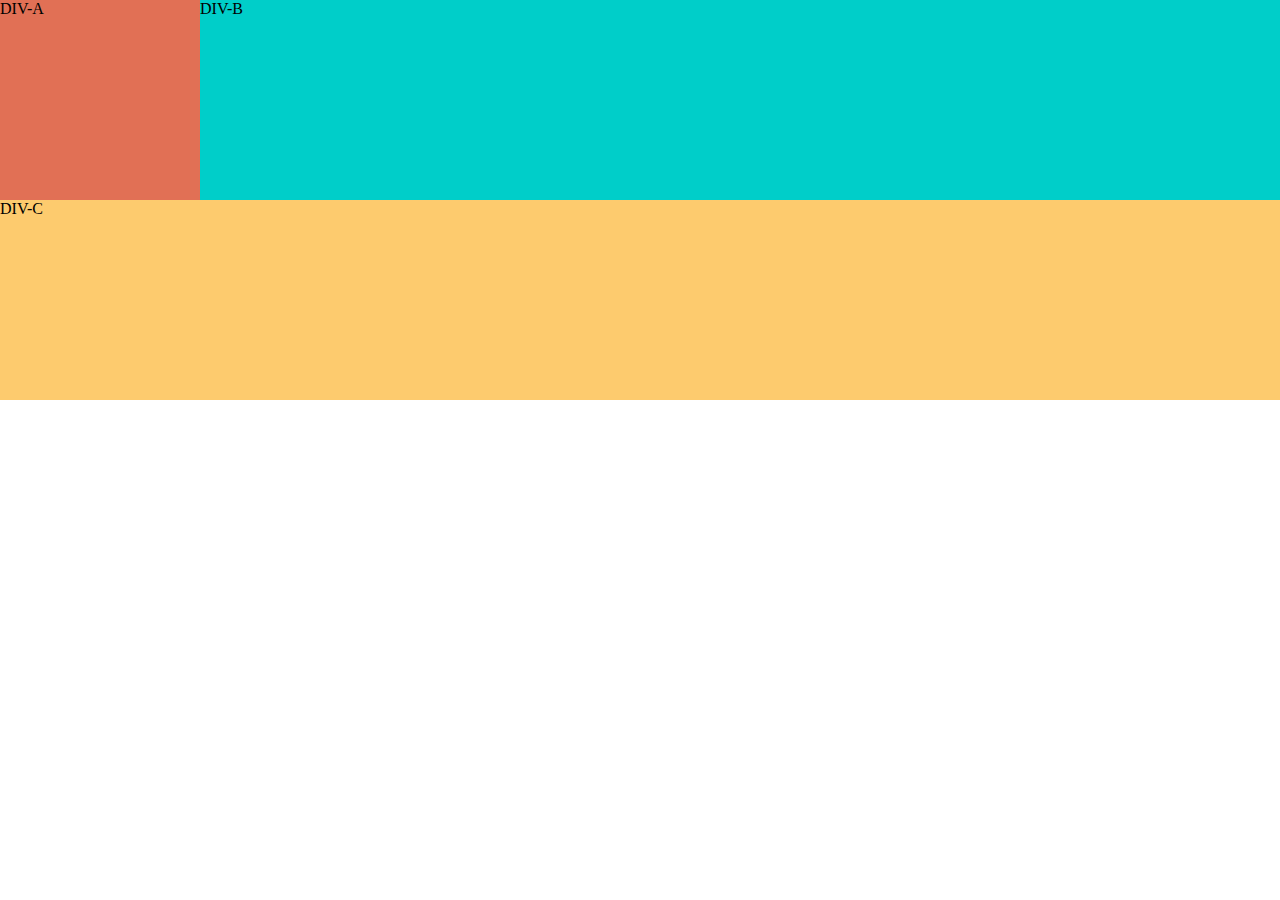
<file: task6/6-3.html>
<!DOCTYPE html>
<html>
<head>
	<title>task 6-3</title>
	<style type="text/css">
		body {
			margin: 0;
			padding: 0;
			box-sizing: border-box;
		}
		div > div {
			height: 200px;
		}
		.right {
			float: left;
			position: relative;
			left: 200px;
			width: 100%;
			background: #00cec9;
		}
		.left {
			float: left;
			margin-left: -100%;
			width: 200px;
			background: #e17055;
		}
		.bottom {
			float: left;
			width: 100%;
			background: #fdcb6e;
		}
	</style>
</head>
<body>
	<div class="container">
		<div class="right">DIV-B</div>
		<div class="left">DIV-A</div>
		<div class="bottom">DIV-C</div>
	</div>
</body>
</html>
</file>
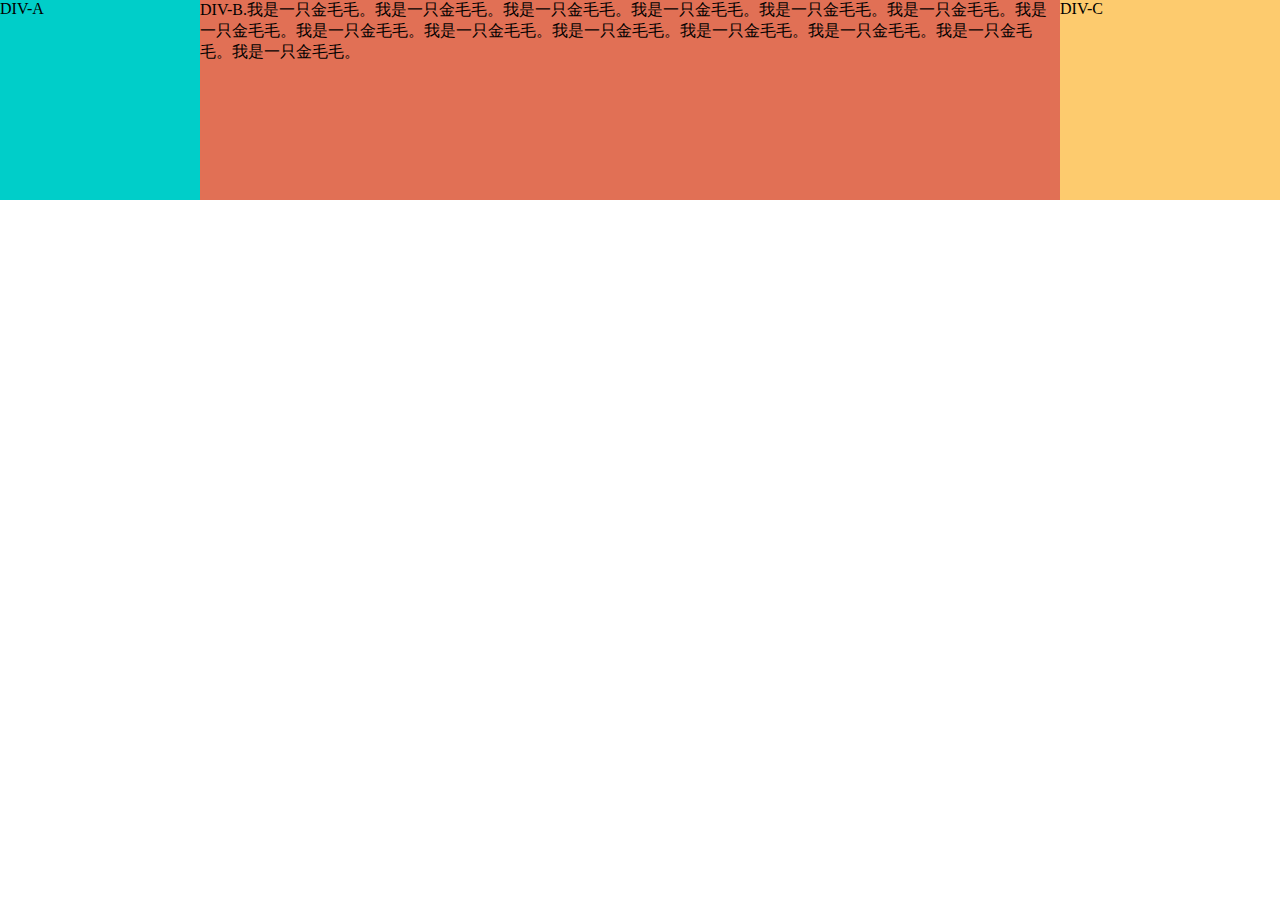
<file: task6/6-4.2.html>
<!DOCTYPE html>
<html>
<head>
	<title>task 6-4</title>
	<style type="text/css">
		body {
			margin: 0;
			padding: 0;
			box-sizing: border-box;
		}
		.middle, .left, .right {
			float: left;
			height: 200px;
		}
		.middle {
			width: 100%;
			/*left: 200px;*/
			background: #e17055;
		}
		.main-content {
			margin: 0 220px 0 200px;
		}
		.left {
			margin-left: -100%;
			width: 200px;
			background: #00cec9;
		}
		.right {
			margin-left: -220px;
			width: 220px;
			background: #fdcb6e;
		}
	</style>
</head>
<body>
	<div class="container">
		<div class="middle">
			<div class="main-content">DIV-B.我是一只金毛毛。我是一只金毛毛。我是一只金毛毛。我是一只金毛毛。我是一只金毛毛。我是一只金毛毛。我是一只金毛毛。我是一只金毛毛。我是一只金毛毛。我是一只金毛毛。我是一只金毛毛。我是一只金毛毛。我是一只金毛毛。我是一只金毛毛。</div>
		</div>
		<div class="left">DIV-A</div>
		<div class="right">DIV-C</div>
	</div>
</body>
</html>
</file>
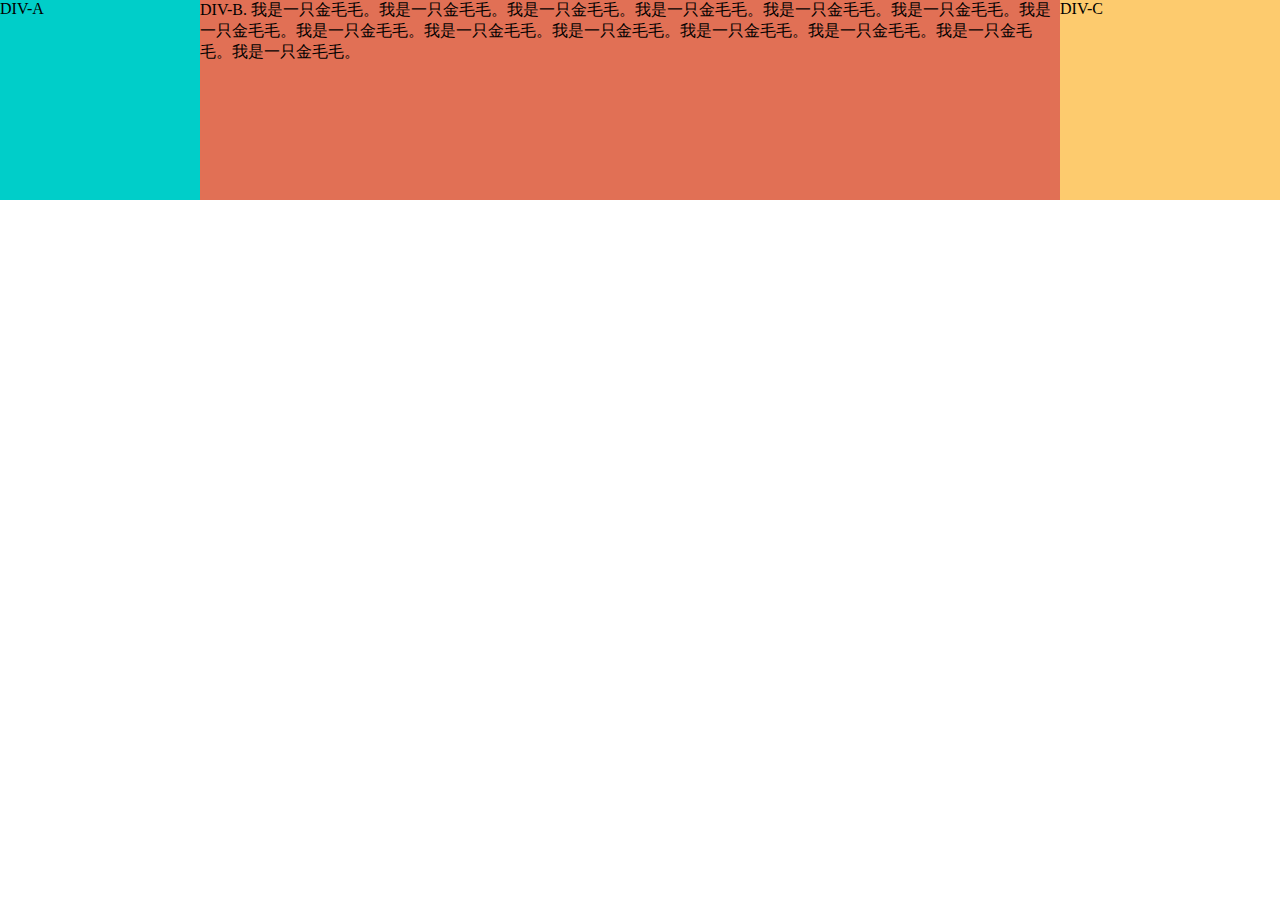
<file: task6/6-4.html>
<!DOCTYPE html>
<html>
<head>
	<title>task 6-4</title>
	<style type="text/css">
		body {
			margin: 0;
			padding: 0;
			box-sizing: border-box;
		}
		.container {
			padding: 0 220px 0 200px;
		}
		div > div {
			float: left;
			position: relative;
			height: 200px;
		}
		.middle {
			width: 100%;
			/*left: 200px;*/
			background: #e17055;
		}
		.left {
			margin-left: -100%;
			left: -200px;
			width: 200px;
			background: #00cec9;
		}
		.right {
			margin-left: -220px;
			right: -220px;
			width: 220px;
			background: #fdcb6e;
		}
	</style>
</head>
<body>
	<div class="container">
		<div class="middle">DIV-B. 我是一只金毛毛。我是一只金毛毛。我是一只金毛毛。我是一只金毛毛。我是一只金毛毛。我是一只金毛毛。我是一只金毛毛。我是一只金毛毛。我是一只金毛毛。我是一只金毛毛。我是一只金毛毛。我是一只金毛毛。我是一只金毛毛。我是一只金毛毛。</div>
		<div class="left">DIV-A</div>
		<div class="right">DIV-C</div>
	</div>
</body>
</html>
</file>
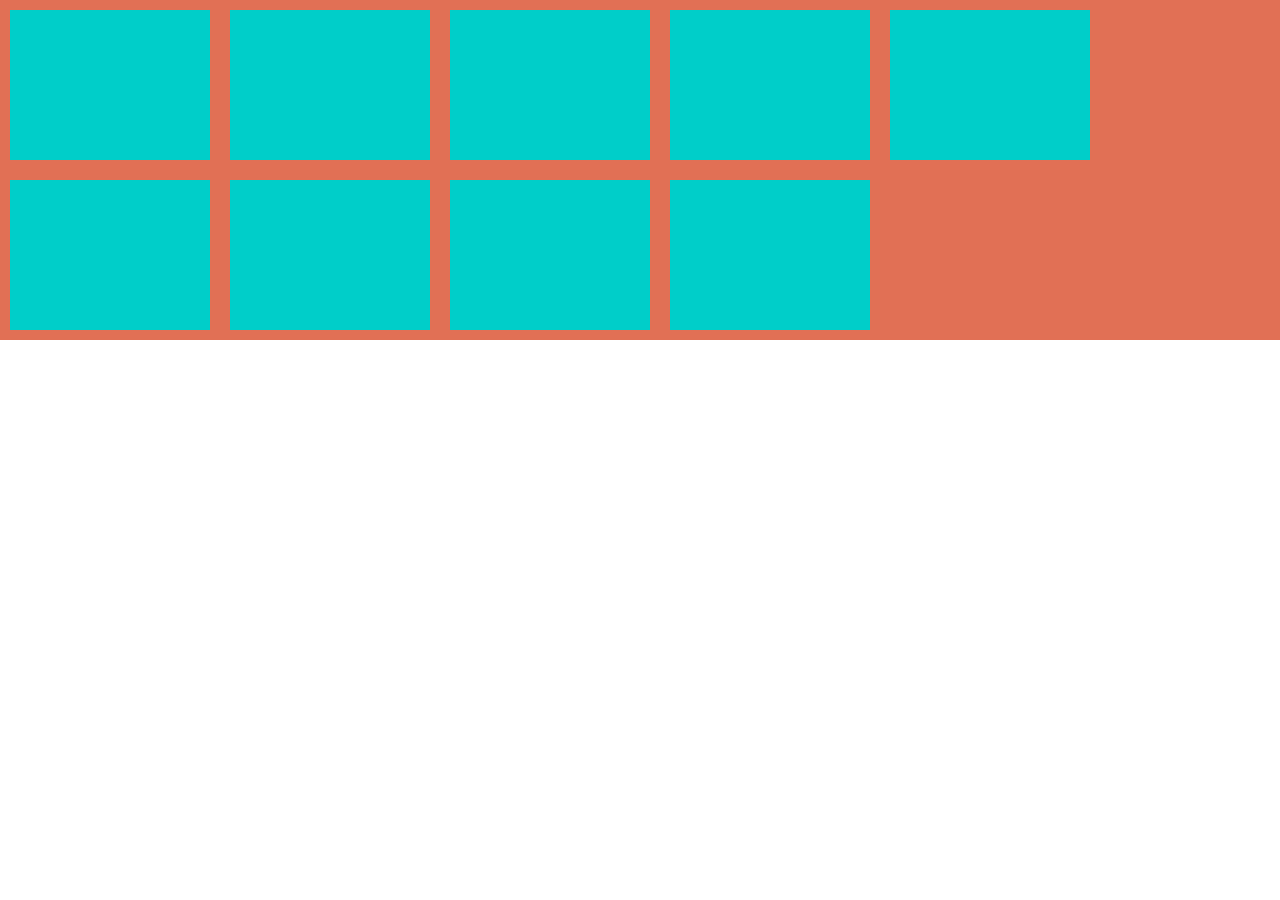
<file: task6/6-5.html>
<!DOCTYPE html>
<html>
<head>
	<title>task for 6-5</title>
	<style type="text/css">
		body {
			margin: 0;
			padding: 0;
			box-sizing: border-box;
		}
		.container {
			display: flex;
			flex-wrap: wrap;
			background: #e17055;
		}
		.box {
			margin: 10px;
			width: 200px;
			height: 150px;
			background: #00cec9;
		}
	</style>
</head>
<body>
	<div class="container">
		<div class="box"></div>
		<div class="box"></div>
		<div class="box"></div>
		<div class="box"></div>
		<div class="box"></div>
		<div class="box"></div>
		<div class="box"></div>
		<div class="box"></div>
		<div class="box"></div>
	</div>
</body>
</html>
</file>
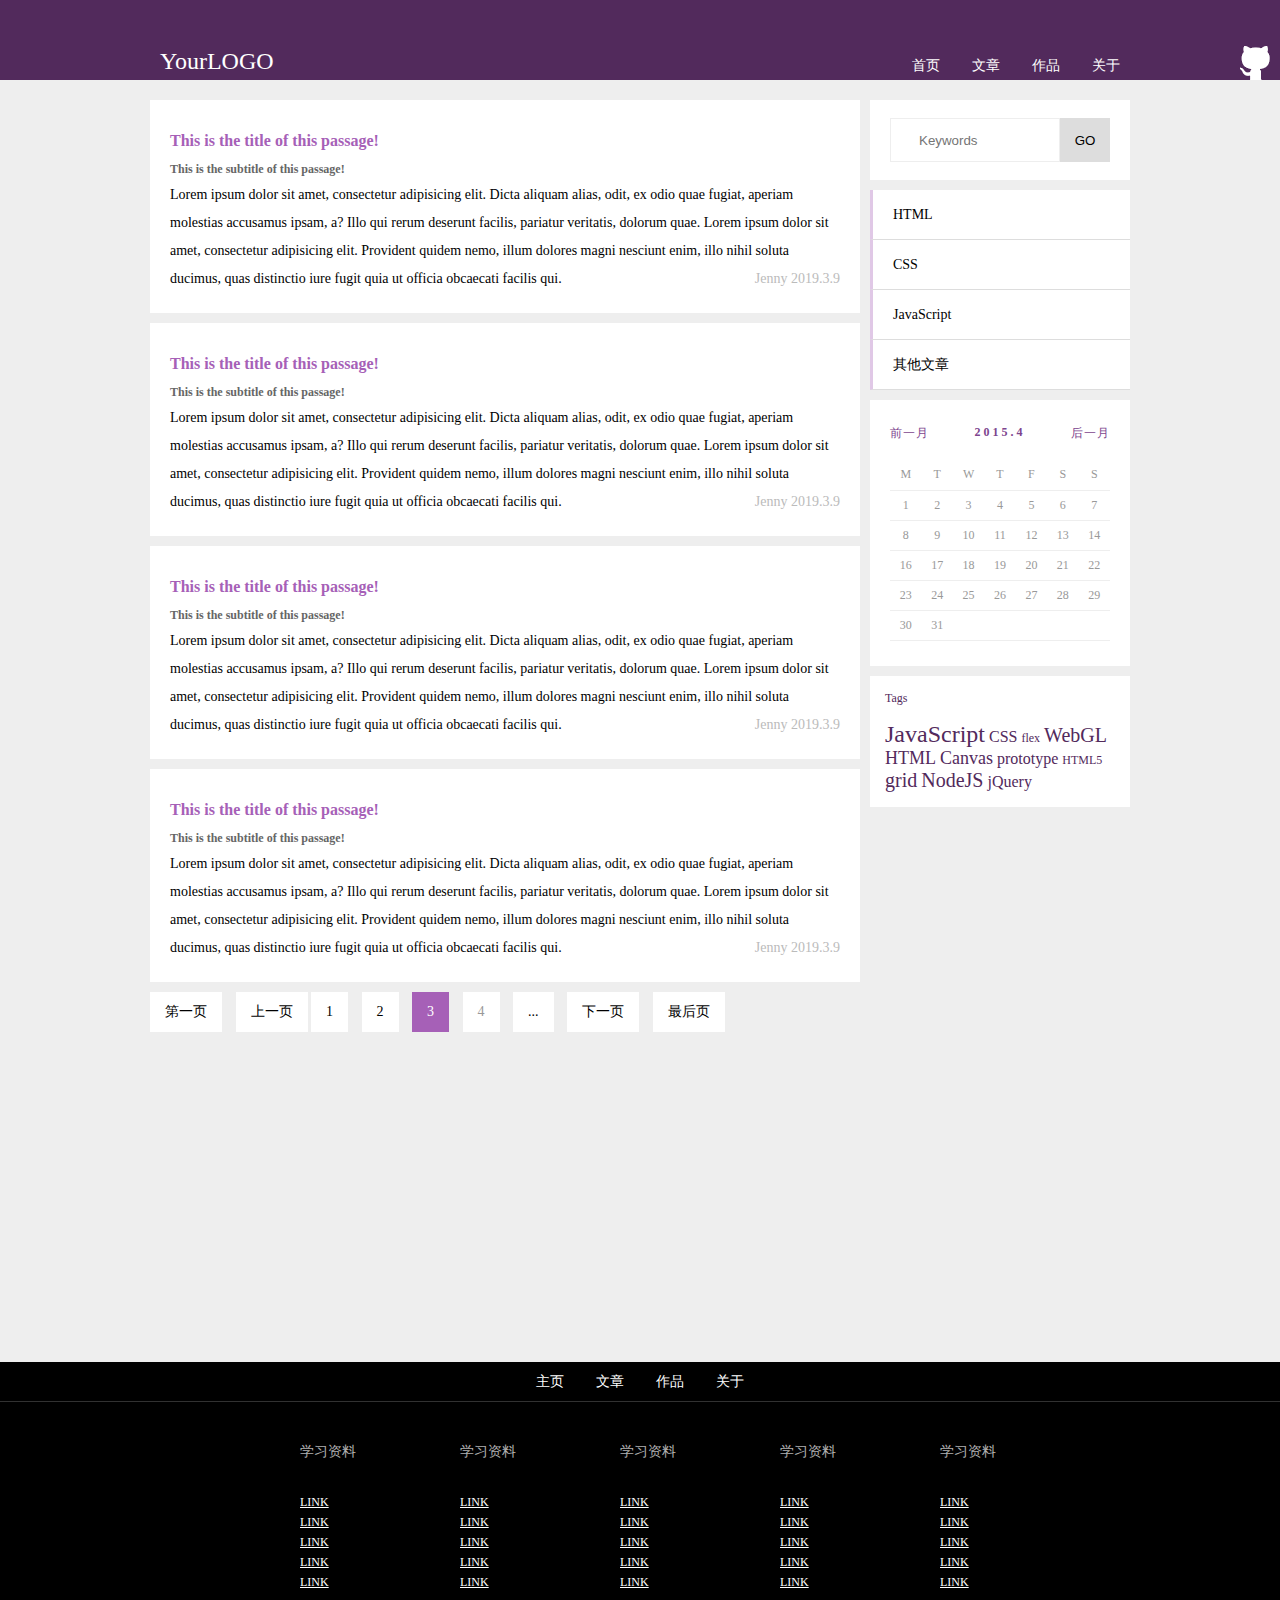
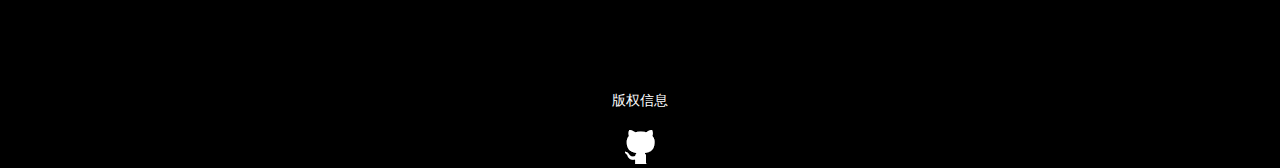
<file: task7/blog.html>
<!DOCTYPE html>
<html>
<head>
	<title>blog page</title>
	<link rel="stylesheet" type="text/css" href="style.css">
</head>
<body>
	<!-- HEADER BEGIN -->
	<header>
		<div class="container">
			<h1 class="header-title">YourLOGO</h1>
			<ul class="header-nav">
				<li class="nav-item">首页</li>
				<li class="nav-item">文章</li>
				<li class="nav-item">作品</li>
				<li class="nav-item">关于</li>
			</ul>
		</div>
		<a href="https://github.com/">
			<img class="header-logo" src="icon-github.png" alt="the icon of github">
		</a>
	</header>
	<!-- HEADER END -->

	<div id="blog-container">
		<!-- BLOG'S MAIN-CONTENT BEGIN -->
		<div id="blog-main">
			<div class="blog-item">
				<div class="blog-left">
					<div class="blog-chapter"><span>4.12</span></div>
					<div class="blog-css"><span>CSS</span></div>
				</div>
				<h2>This is the title of this passage!</h2>
				<h3>This is the subtitle of this passage!</h3>
				<p class="blog-content">Lorem ipsum dolor sit amet, consectetur adipisicing elit. Dicta aliquam alias, odit, ex odio quae fugiat, aperiam molestias accusamus ipsam, a? Illo qui rerum deserunt facilis, pariatur veritatis, dolorum quae.
				Lorem ipsum dolor sit amet, consectetur adipisicing elit. Provident quidem nemo, illum dolores magni nesciunt enim, illo nihil soluta ducimus, quas distinctio iure fugit quia ut officia obcaecati facilis qui.</p>
				<p class="blog-ps">Jenny 2019.3.9</p>
			</div>
			<div class="blog-item">
				<div class="blog-left">
					<div class="blog-chapter"><span>4.12</span></div>
					<div class="blog-css"><span>CSS</span></div>
				</div>
				<h2>This is the title of this passage!</h2>
				<h3>This is the subtitle of this passage!</h3>
				<p class="blog-content">Lorem ipsum dolor sit amet, consectetur adipisicing elit. Dicta aliquam alias, odit, ex odio quae fugiat, aperiam molestias accusamus ipsam, a? Illo qui rerum deserunt facilis, pariatur veritatis, dolorum quae.
				Lorem ipsum dolor sit amet, consectetur adipisicing elit. Provident quidem nemo, illum dolores magni nesciunt enim, illo nihil soluta ducimus, quas distinctio iure fugit quia ut officia obcaecati facilis qui.</p>
				<p class="blog-ps">Jenny 2019.3.9</p>
			</div>
			<div class="blog-item">
				<div class="blog-left">
					<div class="blog-chapter"><span>4.12</span></div>
					<div class="blog-css"><span>CSS</span></div>
				</div>
				<h2>This is the title of this passage!</h2>
				<h3>This is the subtitle of this passage!</h3>
				<p class="blog-content">Lorem ipsum dolor sit amet, consectetur adipisicing elit. Dicta aliquam alias, odit, ex odio quae fugiat, aperiam molestias accusamus ipsam, a? Illo qui rerum deserunt facilis, pariatur veritatis, dolorum quae.
				Lorem ipsum dolor sit amet, consectetur adipisicing elit. Provident quidem nemo, illum dolores magni nesciunt enim, illo nihil soluta ducimus, quas distinctio iure fugit quia ut officia obcaecati facilis qui.</p>
				<p class="blog-ps">Jenny 2019.3.9</p>
			</div>
			<div class="blog-item">
				<div class="blog-left">
					<div class="blog-chapter"><span>4.12</span></div>
					<div class="blog-css"><span>CSS</span></div>
				</div>
				<h2>This is the title of this passage!</h2>
				<h3>This is the subtitle of this passage!</h3>
				<p class="blog-content">Lorem ipsum dolor sit amet, consectetur adipisicing elit. Dicta aliquam alias, odit, ex odio quae fugiat, aperiam molestias accusamus ipsam, a? Illo qui rerum deserunt facilis, pariatur veritatis, dolorum quae.
				Lorem ipsum dolor sit amet, consectetur adipisicing elit. Provident quidem nemo, illum dolores magni nesciunt enim, illo nihil soluta ducimus, quas distinctio iure fugit quia ut officia obcaecati facilis qui.</p>
				<p class="blog-ps">Jenny 2019.3.9</p>
			</div>

			<div class="blog-pagination">
				<div>第一页</div>
				<div>上一页</div>
				<div>1</div>
				<div>2</div>
				<div class="now">3</div>
				<div class="disabled">4</div>
				<div>...</div>
				<div>下一页</div>
				<div>最后页</div>
			</div>
		</div>
		<!-- BLOG'S MAIN-CONTENT END -->

		<!-- BLOG'S SIDEBAR BEGIN -->
		<div id="blog-sidebar">
			<div class="blog-search">
				<div class="container">
					<input type="text" placeholder="Keywords">
					<button>GO</button>
				</div>
			</div>

			<ul class="blog-nav">
				<li><a href="#">HTML</a></li>
				<li><a href="#">CSS</a></li>
				<li><a href="#">JavaScript</a></li>
				<li><a href="#">其他文章</a></li>
			</ul>

			<div class="blog-calendar">
				<p><span>前一月</span>2015.4<span>后一月</span></p>
				<table>
					<thead>
						<tr>
							<th>M</th>
							<th>T</th>
							<th>W</th>
							<th>T</th>
							<th>F</th>
							<th>S</th>
							<th>S</th>
						</tr>
					</thead>
					<tbody>
						<tr>
							<td>1</td>
							<td>2</td>
							<td>3</td>
							<td>4</td>
							<td>5</td>
							<td>6</td>
							<td>7</td>
						</tr>
						<tr>
							<td>8</td>
							<td>9</td>
							<td>10</td>
							<td>11</td>
							<td>12</td>
							<td>13</td>
							<td>14</td>
						</tr>
						<tr>
							<td>16</td>
							<td>17</td>
							<td>18</td>
							<td>19</td>
							<td>20</td>
							<td>21</td>
							<td>22</td>
						</tr>
						<tr>
							<td>23</td>
							<td>24</td>
							<td>25</td>
							<td>26</td>
							<td>27</td>
							<td>28</td>
							<td>29</td>
						</tr>
						<tr>
							<td>30</td>
							<td>31</td>
						</tr>
					</tbody>
				</table>
			</div>

			<div class="blog-tags">
				<p>Tags</p>
				<div class="container">
					<div class="word1">JavaScript</div>
					<div class="word2">CSS</div>
					<div class="word3">flex</div>
					<div class="word4">WebGL</div>
					<div class="word5">HTML</div>
					<div class="word6">Canvas</div>
					<div class="word7">prototype</div>
					<div class="word8">HTML5</div>
					<div class="word9">grid</div>
					<div class="word10">NodeJS</div>
					<div class="word11">jQuery</div>	
				</div>
			</div>
		</div>
		<!-- BLOG'S SIDEBAR END -->
	</div>

	<!-- FOOTER BEGIN -->
	<div class="footer">
		<div class="footer-nav">
			<ul>
				<li>主页</li>
				<li>文章</li>
				<li>作品</li>
				<li>关于</li>
			</ul>
		</div>
		<div class="footer-content">
			<ul>
				<li class="li-title">学习资料</li>
				<li><a href="#">LINK</a></li>
				<li><a href="#">LINK</a></li>
				<li><a href="#">LINK</a></li>
				<li><a href="#">LINK</a></li>
				<li><a href="#">LINK</a></li>
			</ul>
			<ul>
				<li class="li-title">学习资料</li>
				<li><a href="#">LINK</a></li>
				<li><a href="#">LINK</a></li>
				<li><a href="#">LINK</a></li>
				<li><a href="#">LINK</a></li>
				<li><a href="#">LINK</a></li>
			</ul>
			<ul>
				<li class="li-title">学习资料</li>
				<li><a href="#">LINK</a></li>
				<li><a href="#">LINK</a></li>
				<li><a href="#">LINK</a></li>
				<li><a href="#">LINK</a></li>
				<li><a href="#">LINK</a></li>
			</ul>
			<ul>
				<li class="li-title">学习资料</li>
				<li><a href="#">LINK</a></li>
				<li><a href="#">LINK</a></li>
				<li><a href="#">LINK</a></li>
				<li><a href="#">LINK</a></li>
				<li><a href="#">LINK</a></li>
			</ul>
			<ul>
				<li class="li-title">学习资料</li>
				<li><a href="#">LINK</a></li>
				<li><a href="#">LINK</a></li>
				<li><a href="#">LINK</a></li>
				<li><a href="#">LINK</a></li>
				<li><a href="#">LINK</a></li>
			</ul>
		</div>
		<p>版权信息</p>
		<div class="img-wrapper">
			<img src="icon-github.png" alt="the icon of github">
		</div>
	</div>
	<!-- FOOTER END -->

</body>
</html>
</file>
<file: task7/style.css>
* {
	margin: 0;
	padding: 0;
	box-sizing: border-box;
}
body {
	background: #eee;
}

/*HEADER BEGIN*/
header {
	position: relative;
	height: 80px;
	background: #522a5c;
	color: #fff;
}
header .container {
	position: relative;
	width: 960px;
	height: 80px;
	margin: 0 auto;
}
.header-title {
	position: absolute;
	left: 0;
	bottom: 5px;
	font-size: 24px;
	font-weight: 300;
}
.header-nav {
	position: absolute;
	bottom: 0;
	right: 0;
	margin-bottom: 5px;
}
.header-nav .nav-item {
	display: inline-block;
	margin-left: 28px;
	font-size: 14px;
}
.header-logo {
	position: absolute;
	right: 10px;
	bottom: 0;
}
/*HEADER END*/

/*BANNER BEGIN*/
.banner {
	position: relative;
	height: 868px;
	background: url("sea.jpeg") no-repeat top;
}
.banner .container {
	position: absolute;
	bottom: 0;
	right: 110px;
	width: 360px;
	height: 120px;
	padding: 10px 10px 30px 10px;
	background: top, linear-gradient(rgba(255,255,255,0.7)0%,rgba(255,255,255,0.5)75%,rgba(255,255,255,0)100%);
	color: #fff;
}
.banner-title {
	text-align: right;
	font-size: 14px;
	margin-bottom: 12px;
}
.banner-content {
	text-indent: 2px;
	font-size: 12px;
	line-height: 150%;
}
/*BANNER END*/

/*TILES BEGIN*/
#tiles {
	width: 980px;
	margin: 0 auto;
	margin-top: 10px;
	overflow: hidden;
}
#tiles div:nth-child(1), div:nth-child(2) {
	margin-right: 10px;
}
#tiles .container {
	float: left;
	width: 320px;
	text-align: center;
	box-shadow: 0 5px 5px 0 #bbb;
	background: #fff;
	padding-bottom: 300px;
	margin-bottom: -300px;
}
.tiles-img {
	width: 300px;
	height: 180px;
}
.tiles-content {
	text-align: left;
	padding: 15px 30px 25px 30px;
	font-size: 12px;
	line-height: 170%;
}
/*TILES END*/

/*PROFILE BEGIN*/
.profile {
	margin-top: 135px;
	width: 100%;
	background: #fff;
}
.profile .container {
	width: 600px;
	margin: 0 auto;
	text-align: center;
}
.profile-photo {
	border-radius: 80px;
	margin-top: -50px;
	margin-bottom: 50px;
}
.profile .container h2 {
	font-size: 20px;
	font-family: 'Century Gothic';
	color: #000;
	margin-bottom: 40px;
}
.profile .container p {
	text-align: left;
	text-indent: 28px;
	line-height: 28px;
	font-size: 14px;
	color: #000;
	width: 600px;
	padding-bottom: 200px;
}
/*PROFILE END*/

/*FOOTER BEGIN*/
.footer {
	color: #fff;
	background: #000;
	overflow: hidden;
}
.footer-nav {
	height: 40px;
	border-bottom: 1px solid #313131;
}
.footer-nav ul {
	text-align: center;
}
.footer-nav ul li {
	display: inline-block;
	font-size: 14px;
	line-height: 40px;
	margin-left: 28px;
}
.footer-nav ul li:nth-child(1) {
	margin-left: 0;
}
.footer-content {
	width: 980px;
	margin: 0 auto;
	margin-top: 40px;
}
.footer-content ul {
	display: inline-block;
	margin-right: 100px;
}
.footer-content li {
	font-size: 12px;
	list-style: none;
	line-height: 20px;
}
.footer-content li a {
	color: #fff;
}
.footer-content ul .li-title {
	margin-bottom: 30px;
	font-size: 14px;
	color: #b0b0b0;
}
.footer p {
	margin-top: 100px;
	font-size: 14px;
	text-align: center;
}
.img-wrapper {
	text-align: center;
}
.footer img {
	margin-top: 20px;
}
/*FOOTER END*/


/*This is the style for blog*/
#blog-container {
	overflow: hidden;
	width: 980px;
	margin: 0 auto;
	margin-top: 20px;
	padding-bottom: 330px;
}
/*blog's main-content begin*/
#blog-main {
	float: left;
	width: 710px;
}
.blog-item {
	position: relative;
	padding: 25px 20px 20px 20px;
	background: #fff;
	width: 710px;
	margin-bottom: 10px;
}
.blog-item h2 {
	line-height: 32px;
	font-size: 16px;
	color: #a660b7;
}
.blog-item h3 {
	line-height: 24px;
	font-size: 12px;
	color: #666;
}
.blog-item .blog-content {
	font-size: 14px;
	line-height: 28px;
}
.blog-item .blog-ps {
	position: absolute;
	right: 20px;
	bottom: 20px;
	font-size: 14px;
	line-height: 28px;
	color: #bbb;
}
.blog-left {
	position: absolute;
	top: 20px;
	left: -50px;
}
.blog-chapter, .blog-css {
	width: 50px;
	height: 40px;
	text-align: center;
	line-height: 40px;
	color: #fff;
}
.blog-chapter {
	background: #522a5c;
}
.blog-css {
	background: #a660b7;
}

.blog-pagination {
	margin-top: 10px;
	font-size: 14px;
}
.blog-pagination div {
	display: inline-block;
	height: 40px;
	margin-right: 10px;
	padding: 0 15px;
	line-height: 40px;
	background: #fff;
}
.blog-pagination .now {
	background: #a660b7; 
	color: #fff;
}
.blog-pagination .disabled {
	color: #999;
}
/*blog's main-content end*/

/*blog's sidebar begin*/
#blog-sidebar {
	float: right;
	margin-right: 0;
	width: 260px;
}
/*blog-search begin*/
.blog-search {
	position: relative;
	height: 80px;
	background: #fff;
}
.blog-search .container {
	position: absolute;
	top: 50%;
	left: 50%;
	width: 220px;
	height: 44px;
	margin: -22px 0 0 -110px;
	font-size: 0;
}
.blog-search input {
	width: 170px;
	height: 44px;
	border-radius: 0;
	border: 1px solid #eee;
	text-indent: 28px;
	color: #ddd;
}
.blog-search button {
	width: 50px;
	height: 44px;
	border: 0;
	background: #ddd;
}
/*blog-search end*/

/*blog-nav begin*/
.blog-nav {
	margin-top: 10px;
	background: #fff;
}
.blog-nav li {
	height: 50px;
	border-left: 3px solid #e0c8e6;
	border-bottom: 1px solid #ddd;
	font-size: 14px;
	text-indent: 20px;
	line-height: 50px;
	list-style: none;
}
.blog-nav li a {
	text-decoration: none;
	color: #000;
}
.blog-nav li:hover {
	border-left: 3px solid #522a5c;
}
/*blog-nav end*/

/*blog-calendar begin*/
.blog-calendar {
	padding: 25px 20px;
	margin-top: 10px;
	text-align: center;
	font-size: 12px;
	background: #fff;
}
.blog-calendar p {
	font-weight: 700;
	letter-spacing: 3px;
	color: #7d458e;
}
.blog-calendar p span {
	font-weight: 400;
	letter-spacing: 1px;
	float: left;
}
.blog-calendar p span:nth-child(2) {
	float: right;
}
.blog-calendar table {
	width: 220px;
	margin-top: 20px;
	border-collapse: collapse;
	color: #999;
}
.blog-calendar tr {
	height: 30px;
	border-bottom: 1px #eee solid;
}
.blog-calendar table th {
	font-weight: 300;
}
.blog-calendar table td:hover {
	background: #773c88;
}
/*blog-calendar end*/
/*blog-tags begin*/
.blog-tags {
	margin-top: 10px;
	padding: 15px;
	background: #fff;
	color: #522a5c;
}
.blog-tags .container {
	margin-top: 15px;
}
.blog-tags p {
	font-size: 12px;
}
.blog-tags div {
	display: inline-block;
}
.blog-tags .word1 {
	font-size: 24px;
}
.blog-tags .word2 {
	font-size: 16px;
}
.blog-tags .word3, .word8 {
	font-size: 12px;
}
.blog-tags .word4, .word9, .word10 {
	font-size: 20px;
}
.blog-tags .word5, .word6 {
	font-size: 18px;
}
/*blog-tags end*/
/*blog's sidebar end*/

/*GALLERY PAGE BEGIN*/
#gallery-container {
	overflow: hidden;
	width: 980px;
	margin: 0 auto;
	margin-top: 30px;
	background: #eee;
}
#gallery-container .gallery-main {
	float: left;
	max-width: 710px;
}
.gallery-nav {
	font-size: 0;
}
.gallery-nav li {
	display: inline-block;
	padding: 15px 20px 20px 20px;
	border-left: 1px solid #eee;
	border-top: 5px solid #d4bed9;
	font-size: 14px;
	background: #fff;
}
.gallery-nav li:hover {
	border-top: 5px solid #522a5c;
}
.gallery-content {
	display: flex;
	flex-wrap: wrap;
	width: 100%;
	padding: 20px 20px;
	background: #fff;
}
#gallery-container .item {
	padding: 5px;
	flex: auto;
}
#gallery-container .item img {
	display: block;
	width: 100%;
}
#gallery-container .item-desc {
	width: 100%;
	padding: 10px;
	color: #fff;
}
#gallery-container .item .icon {
	float: left;
	width: 28px;
	height: 28px;
	border-radius: 28px;
	border: 1px solid #fff;
	font-size: 20px;
	line-height: 28px;
	text-align: center;
}
#gallery-container .item-desc h2 {
	text-indent: 14px;
	font-size: 18px;
	font-weight: normal;
	line-height: 36px;
}
#gallery-container .item-desc p {
	font-size: 14px;
	line-height: 28px;
}
.item1 .item-desc {
	background: #d63031;
}
.item2 .item-desc {
	background: #0984e3;
}
.item3 .item-desc {
	background: #6c5ce7;
}
.item4 .item-desc {
	background: #00b894;
}
.gallery-more {
	width: 100%;
	height: 50px;
	margin-top: 10px;
	margin-bottom: 300px;
	font-size: 14px;
	line-height: 50px;
	text-align: center;
	color: #999;
	background: #fff;
}

/*GALLERY SIDEBAR BEGIN*/
.gallery-sidebar {
	float: right;
	width: 260px;
}
div:nth-child(2) {
	margin-right: 0;
}
.gallery-rank {
	margin-top: 10px;
	padding: 20px 10px;
	font-size: 14px;
	color: #999;
	background: #fff;
}
.gallery-rank .rank {
	margin-top: 20px;
	color: #000;
}
.gallery-rank .row {
	width: 100%;
	height: 20px;
	margin-bottom: 10px;
}
.gallery-rank .number {
	float: left;
	width: 18px;
	height: 18px;
	margin: auto;
	border-radius: 18px;
	text-align: center;
	background: #522a5c;
	color: #fff;
}
.gallery-rank .process {
	float: left;
	margin: auto;
	width: 100px;
	height: 20px;
	margin-left: 15px;
	border: 1px solid #522a5c;
}
.gallery-rank .process .percent {
	width: 100%;
	height: 20px;
	background: #522a5c;
}
.gallery-rank .process .percent2 {
	width: 80%;
}
.gallery-rank .process .percent3 {
	width: 50%;
}
.gallery-rank .process .percent4 {
	width: 30%;
}
.gallery-rank .process .percent5 {
	width: 20%;
}
.gallery-rank .rank-desc {
	float: left;
	margin-left: 15px;
	line-height: 20px;

}
/*GALLERY SIDEBAR END*/
/*GALLERY PAGE END*/

/*ABOUT PAGE BEGIN*/
#about-container {
	width: 980px;
	margin: 0 auto;
	margin-top: 100px;
	margin-bottom: 30px;
	text-align: center;
	background: #fff;
}
#about-container .container {
	overflow: hidden;
	margin-right: 0;
}
#about-container img {
	border: 5px solid #eee;
	border-radius: 100px;
	margin: 0 auto;
}
.left, .right {
	width: 490px;
	background: #fff;
	padding-top: 20px;
	padding-bottom: 330px;
	margin-bottom: -300px;
}
#about-container .left {
	float: left;
	border-right: 5px solid #eee;
	padding-right: 80px;
	text-align: right;
	font-size: 20px;
}
#about-container .right {
	position: relative;
	float: right;
	padding-left: 30px;
	padding-right: 140px;
	margin-right: 0;
	text-align: left;
	font-size: 14px;
	line-height: 28px;
}
#about-container .about-profile {
	border-radius: 160px;
	margin-top: -60px;
	border: 10px solid #eee;
}
#about-container section {
	overflow: hidden;
}
#about-container .row {
	position: relative;
	margin-left: -40px;
	width: 100%;
	min-height: 50px;
	margin-top: 40px;
}
#about-container .row:nth-child(1) {
	margin-top: 0;
}
#about-container .year {
	position: absolute;
	left: -40px;
	width: 80px;
	height: 40px;
	border: 5px #eee solid;
	border-radius: 10px;
	text-align: center;
	background: #fff;
}
#about-container .school,.experience {
	margin-left: 60px;
}
section .last {
	min-height: 700px;
}
/*ABOUT PAGE END*/
</file>
